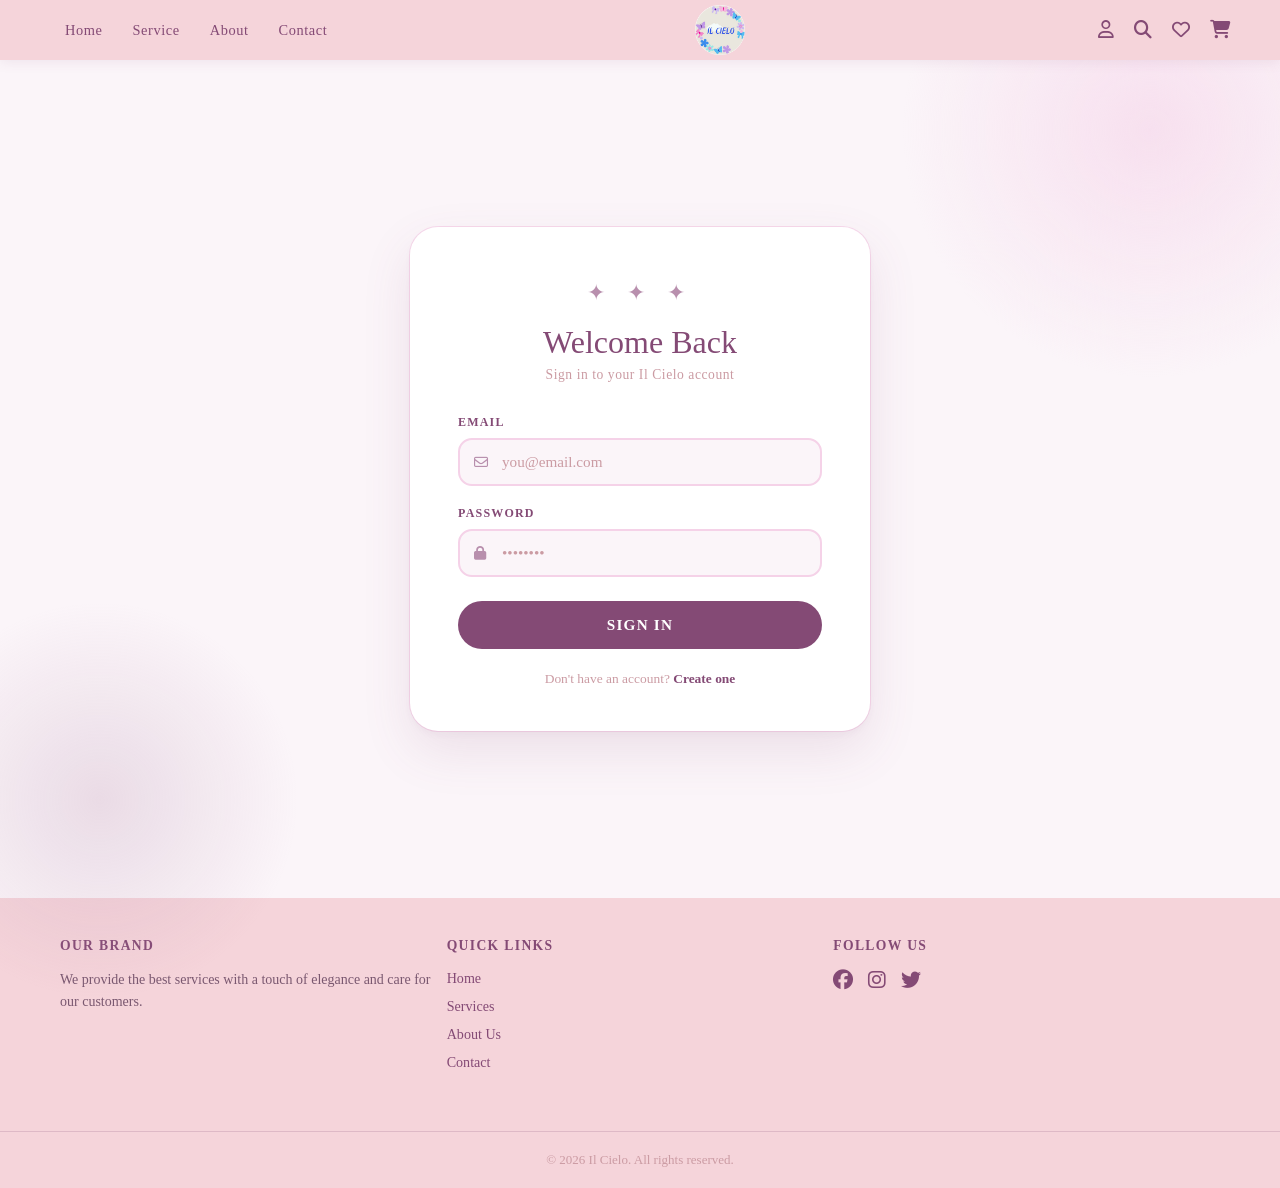
<file: html/auth.html>
<!DOCTYPE html>
<html lang="en">
<head>
  <meta charset="UTF-8">
  <meta name="viewport" content="width=device-width, initial-scale=1.0">
  <title>Il Cielo — Account</title>

  <script defer src="../assets/JS/auth.js"></script>
  <link rel="stylesheet" href="https://cdnjs.cloudflare.com/ajax/libs/font-awesome/6.4.0/css/all.min.css">
  <link href="https://fonts.googleapis.com/css2?family=Cormorant+Garamond:ital,wght@0,300;0,400;0,600;1,300;1,400&family=Jost:wght@300;400;500;600&display=swap" rel="stylesheet">
  <link rel="stylesheet" href="../assets/style/auth.css">
</head>
<body>

  <div class="first_view">
    
  </div>

  <div class="auth-page">

    <!-- LOGIN -->
    <form class="auth-card auth-panel active" id="panel-login" novalidate>
      <div class="auth-ornament">✦ ✦ ✦</div>
      <h2 class="auth-title">Welcome Back</h2>
      <p class="auth-subtitle">Sign in to your Il Cielo account</p>

      <div class="auth-error" id="login-error"></div>
      <div class="auth-success" id="login-success"></div>

      <div class="auth-field">
        <label for="login-email">Email</label>
        <div class="input-wrap">
          <input type="email" id="login-email" name="email" placeholder="you@email.com" autocomplete="email">
          <i class="fa-regular fa-envelope"></i>
        </div>
      </div>

      <div class="auth-field">
        <label for="login-password">Password</label>
        <div class="input-wrap">
          <input type="password" id="login-password" name="password" placeholder="••••••••" autocomplete="current-password">
          <i class="fa-solid fa-lock"></i>
        </div>
      </div>

      <button type="submit" class="auth-btn" id="login-btn">Sign In</button>

      <p class="auth-switch">Don't have an account? <a href="#" id="go-register">Create one</a></p>
    </form>

    <!-- REGISTER -->
    <form class="auth-card auth-panel" id="panel-register" novalidate>
      <div class="auth-ornament">✦ ✦ ✦</div>
      <h2 class="auth-title">Create Account</h2>
      <p class="auth-subtitle">Join the Il Cielo community</p>

      <div class="auth-error" id="register-error"></div>
      <div class="auth-success" id="register-success"></div>

      <div class="auth-field">
        <label for="register-name">Full Name</label>
        <div class="input-wrap">
          <input type="text" id="register-name" name="name" placeholder="Your full name" autocomplete="name">
          <i class="fa-regular fa-user"></i>
        </div>
      </div>

      <div class="auth-field">
        <label for="register-email">Email</label>
        <div class="input-wrap">
          <input type="email" id="register-email" name="email" placeholder="you@email.com" autocomplete="email">
          <i class="fa-regular fa-envelope"></i>
        </div>
      </div>

      <div class="auth-field">
        <label for="register-password">Password</label>
        <div class="input-wrap">
          <input type="password" id="register-password" name="password" placeholder="Min. 6 characters" autocomplete="new-password">
          <i class="fa-solid fa-lock"></i>
        </div>
      </div>

      <div class="auth-field">
        <label for="register-confirm">Confirm Password</label>
        <div class="input-wrap">
          <input type="password" id="register-confirm" name="confirm" placeholder="Repeat your password" autocomplete="new-password">
          <i class="fa-solid fa-lock"></i>
        </div>
      </div>

      <button type="submit" class="auth-btn" id="register-btn">Create Account</button>

      <p class="auth-switch">Already have an account? <a href="#" id="go-login">Sign in</a></p>
    </form>

    <!-- LOGOUT -->
    <div class="auth-card auth-panel" id="panel-logout">
      <div class="logout-avatar"><i class="fa-solid fa-user"></i></div>
      <h2 class="logout-name" id="logout-name"></h2>
      <p class="logout-email" id="logout-email"></p>
      <div class="logout-badge">
        <i class="fa-solid fa-circle-check"></i>
        You're signed in to Il Cielo
      </div>
      <button type="button" class="auth-btn" id="logout-btn">
        <i class="fa-solid fa-arrow-right-from-bracket" style="margin-right:8px"></i>Sign Out
      </button>
      <button type="button" class="auth-btn-outline" id="back-to-home-btn">
        <i class="fa-solid fa-house" style="margin-right:8px"></i>Back to Home
      </button>
    </div>

  </div>

   <footer></footer>
       <script  src="../assets/JS/layout.js"></script>
         <script src="../assets/JS/auth.js"></script>
</body>
</html>
</file>
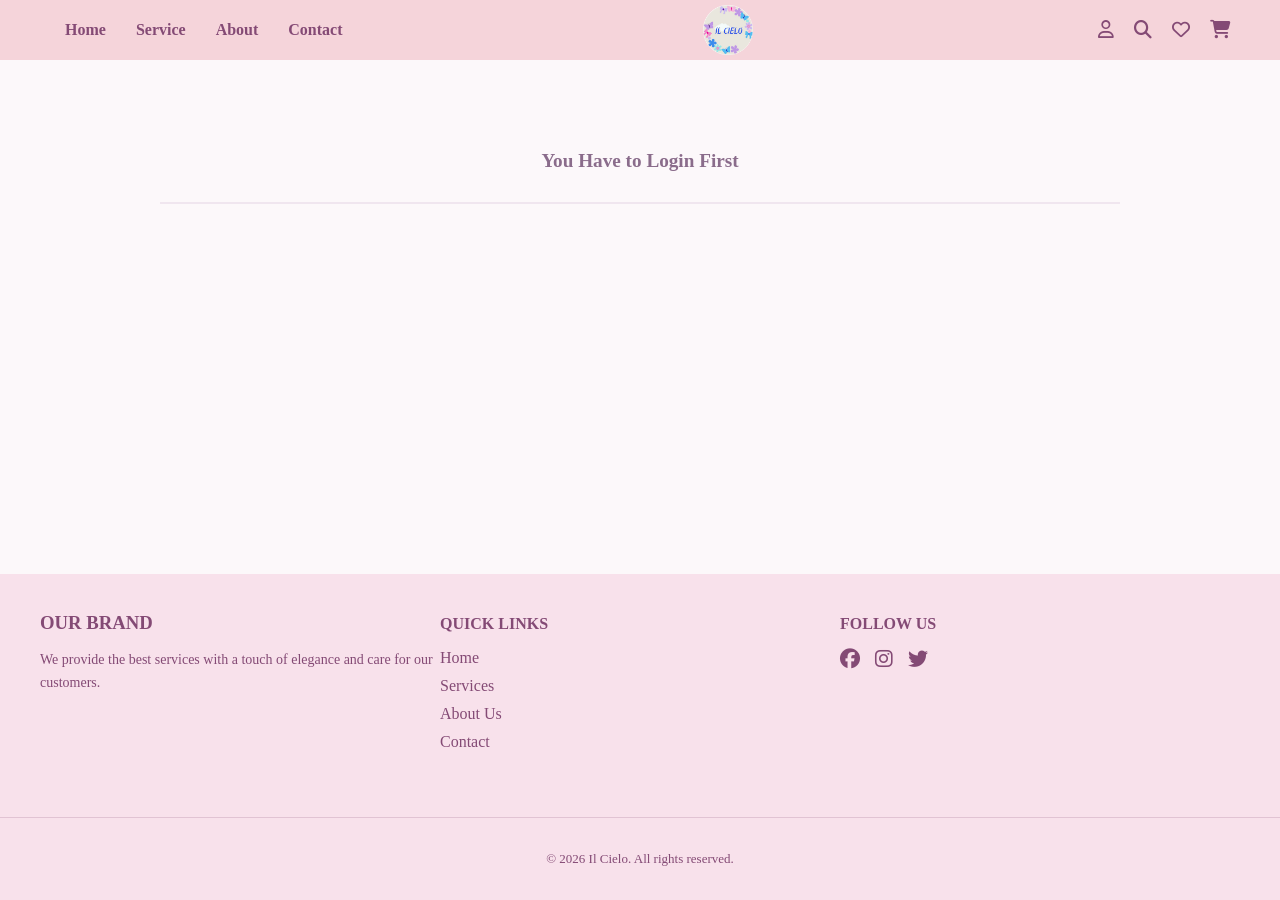
<file: html/cart.html>
<!DOCTYPE html>
<html lang="en">

<head>
    <meta charset="UTF-8">
    <meta name="viewport" content="width=device-width, initial-scale=1.0">
    <title>Il Cielo - Your Cart</title>

    <link rel="stylesheet" href="https://cdnjs.cloudflare.com/ajax/libs/font-awesome/6.4.0/css/all.min.css">
    <link rel="stylesheet" href="../assets/style/style.css">
    <link rel="stylesheet" href="../assets/style/cart.css">

</head>

<body>

    <div class="first_view"></div>

    <main class="cart-wrapper">
        <h2 id="cart_header">Your Shopping Cart</h2>

        <div id="cart-list">
            <p>Your cart is empty</p>
        </div>
        <div id="total-price"></div>
    </main>

    <footer></footer>
    <script src="../assets/JS/details_cart.js"></script>
    <script src="../assets/JS/layout.js"></script>
    <script src="../assets/JS/display_carts.js"></script>

</body>

</html>
</file>
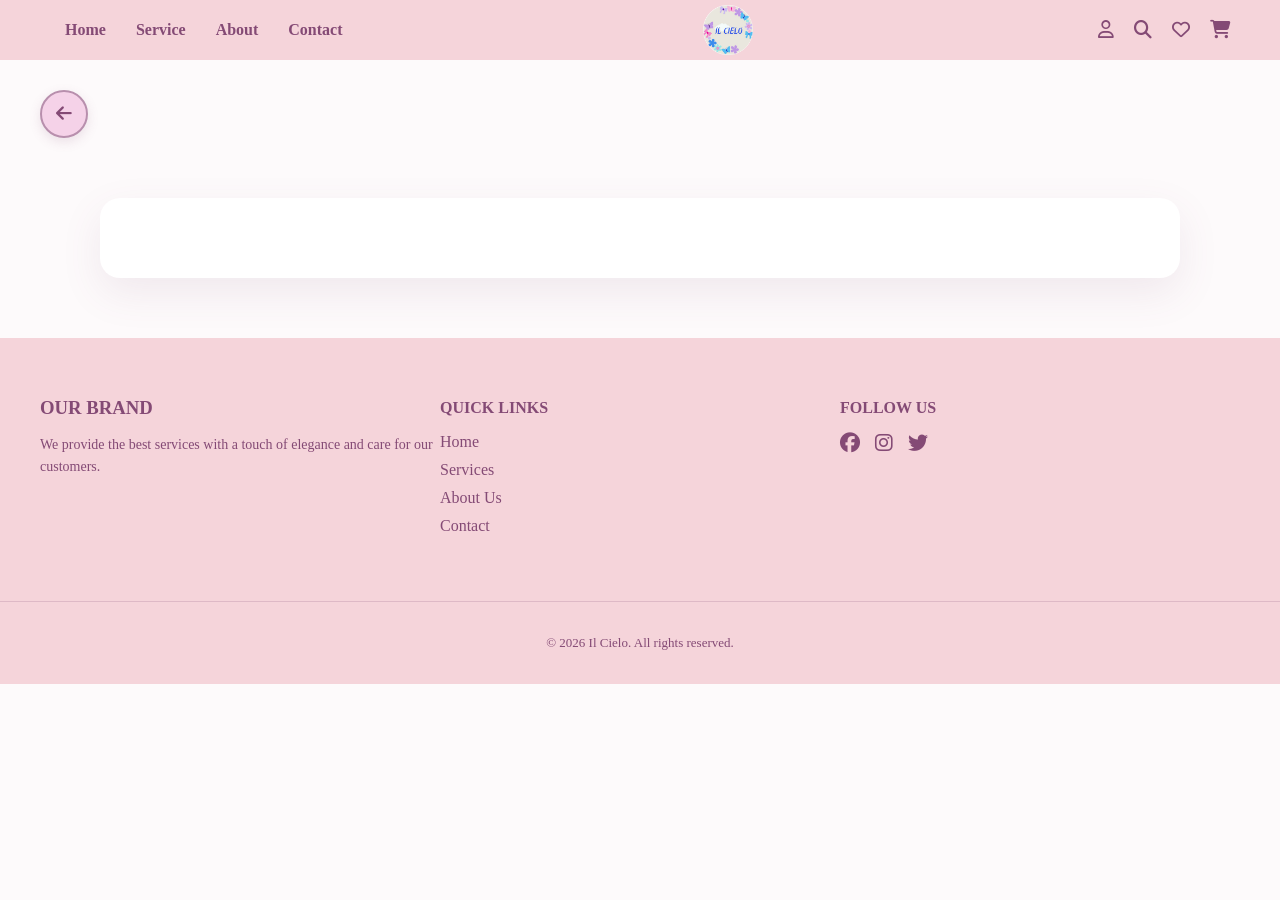
<file: html/details.html>
<!DOCTYPE html>
<html lang="en">
<head>
    <meta charset="UTF-8">
    <meta name="viewport" content="width=device-width, initial-scale=1.0">
    <title>Il Cielo - Product Details</title>

    <link rel="stylesheet" href="https://cdnjs.cloudflare.com/ajax/libs/font-awesome/6.4.0/css/all.min.css">
    <link rel="stylesheet" href="../assets/style/style.css"> <link rel="stylesheet" href="../assets/style/details.css"> </head>
<body>

    <div class="first_view">

    </div>

    <main>
        <div id="wrapper">
            </div>
    </main>
<!-- .................................. -->
   <footer></footer>

    <script src="../assets/JS/details_cart.js"></script>
        <script  src="../assets/JS/layout.js"></script>

</body>
</html>
</file>
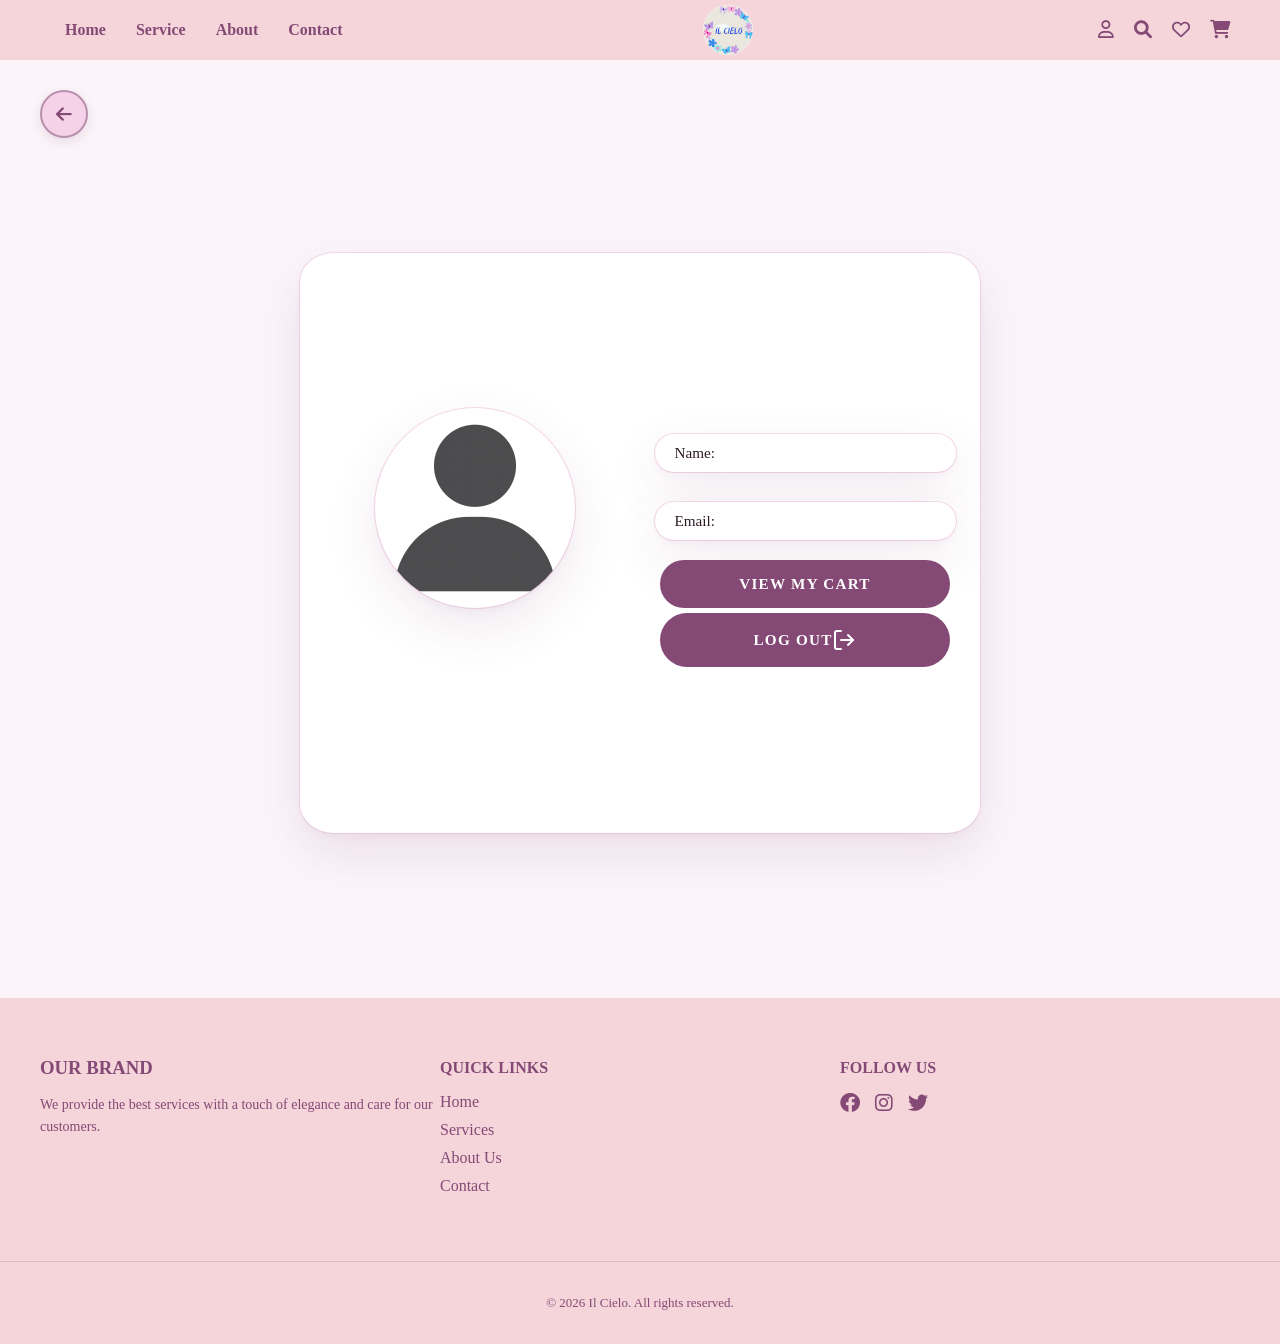
<file: html/profile.html>
<!DOCTYPE html>
<html lang="en">
<head>
    <meta charset="UTF-8">
    <meta name="viewport" content="width=device-width, initial-scale=1.0">
    <title>Profile</title>

    <link rel="stylesheet" href="https://cdnjs.cloudflare.com/ajax/libs/font-awesome/6.0.0-beta3/css/all.min.css">
    <link href="https://fonts.googleapis.com/css2?family=Cormorant+Garamond:ital,wght@0,300;0,400;0,600;1,300;1,400&family=Jost:wght@300;400;500;600&display=swap" rel="stylesheet">
    <link rel="stylesheet" href="../assets/style/style.css">
    <link rel="stylesheet" href="../assets/style/profile.css">
</head>
<body>
    <div class="first_view">
        
    </div>

    <div id="button-container"></div>
    <!--profile page-->
<div id="profile-wrapper">
    <div id="profile-container">
        <div id="profile-img">
            <div class="img"><img src="../assets/images/gray-user-profile-icon.png"></div>
            <p class="info-profile" id="name-profile"></p>
        </div>
        <div id="profile-info">
            <p class="info" id="name"> Name:</p>
            <p class="info" id="email">Email:</p>
            <button type="submit" id="cart">View My Cart</button>
            <button type="submit" id="btn">Log Out<svg xmlns="http://www.w3.org/2000/svg" width="24" height="24" viewBox="0 0 24 24" fill="none" stroke="currentColor" stroke-width="2" stroke-linecap="round" stroke-linejoin="round" class="lucide lucide-log-out-icon lucide-log-out"><path d="m16 17 5-5-5-5"/><path d="M21 12H9"/><path d="M9 21H5a2 2 0 0 1-2-2V5a2 2 0 0 1 2-2h4"/></svg></button>
        </div>
    </div>
</div>
<!--Footer-->
<footer></footer>
<script src="../assets/JS/profile.js"></script>
    <script  src="../assets/JS/layout.js"></script>

</body>
</html>
</file>
<file: assets/style/auth.css>
*, *::before, *::after { box-sizing: border-box; margin: 0; padding: 0; }

:root {
  --rose:       rgb(132, 74, 117);
  --rose-light: rgb(184, 143, 173);
  --petal:      rgb(245, 210, 232);
  --blush:      rgb(245, 212, 218);
  --cream:      rgb(251, 245, 249);
  --coral:      #ff6b81;
  --white:      #ffffff;
  --text-dark:  #2e1a27;
  --text-mid:   #7a5870;
  --text-soft:  #cb9ba3;
}

body {
  font-family: 'Times New Roman', Times, serif;
  background-color: var(--cream);
  min-height: 100vh;
  overflow-x: hidden;
}

/* NAV */
nav {
  display: flex;
  background-color: var(--blush);
  justify-content: space-between;
  align-items: center;
  padding: 0 50px;
  position: sticky;
  top: 0;
  z-index: 100;
  box-shadow: 0 2px 12px rgba(132, 74, 117, 0.1);
}
nav .nav_bar ul { display: flex; list-style: none; }
nav .nav_bar ul li { padding: 10px 15px; }
nav .nav_bar ul li a { text-decoration: none; color: var(--rose); font-weight: 500; font-size: 0.9rem; letter-spacing: 0.04em; transition: color 0.2s; }
nav .nav_bar ul li a:hover { color: var(--coral); }
nav .logo img { width: 50px; display: block; margin: 5px; }
nav .icons { display: flex; gap: 20px; align-items: center; }
nav .icons a { color: var(--rose); text-decoration: none; font-size: 18px; transition: color 0.2s; }
nav .icons a:hover { color: var(--coral); }

/* PAGE */
.auth-page {
  min-height: calc(100vh - 62px);
  display: flex;
  align-items: center;
  justify-content: center;
  padding: 60px 20px;
  position: relative;
}
.auth-page::before {
  content: '';
  position: fixed;
  top: -120px; right: -120px;
  width: 500px; height: 500px;
  background: radial-gradient(circle, rgba(245, 210, 232, 0.6) 0%, transparent 70%);
  border-radius: 50%;
  pointer-events: none;
  z-index: 0;
}
.auth-page::after {
  content: '';
  position: fixed;
  bottom: -100px; left: -100px;
  width: 400px; height: 400px;
  background: radial-gradient(circle, rgba(184, 143, 173, 0.25) 0%, transparent 70%);
  border-radius: 50%;
  pointer-events: none;
  z-index: 0;
}

/* CARD — applied to both form and div */
.auth-card {
  position: relative;
  z-index: 1;
  background: var(--white);
  border-radius: 28px;
  width: 100%;
  max-width: 460px;
  padding: 52px 48px 44px;
  box-shadow:
    0 4px 6px rgba(132, 74, 117, 0.04),
    0 20px 50px rgba(132, 74, 117, 0.12),
    0 0 0 1px rgba(245, 210, 232, 0.8);
  animation: cardIn 0.5s cubic-bezier(0.34, 1.3, 0.64, 1) both;
}
/* reset form-specific browser styles */
form.auth-card {
  border: none;
  outline: none;
}
@keyframes cardIn {
  from { opacity: 0; transform: translateY(28px) scale(0.97); }
  to   { opacity: 1; transform: translateY(0) scale(1); }
}

/* PANELS */
.auth-panel { display: none; }
.auth-panel.active { display: block; animation: panelFade 0.3s ease both; }
@keyframes panelFade {
  from { opacity: 0; transform: translateY(10px); }
  to   { opacity: 1; transform: translateY(0); }
}

/* HEADING */
.auth-ornament { text-align: center; font-size: 1.4rem; color: var(--rose-light); letter-spacing: 8px; margin-bottom: 18px; }
.auth-title { font-family: 'Times New Roman', Times, serif; font-weight: 400; font-size: 2rem; color: var(--rose); text-align: center; margin-bottom: 6px; }
.auth-subtitle { text-align: center; color: var(--text-soft); font-size: 0.85rem; font-weight: 300; margin-bottom: 32px; letter-spacing: 0.04em; }

/* ERROR / SUCCESS */
.auth-error {
  display: none;
  background: #fff0f3;
  border: 1px solid #ffc0cb;
  color: #c0395a;
  border-radius: 10px;
  padding: 10px 16px;
  font-size: 0.83rem;
  margin-bottom: 20px;
  line-height: 1.5;
}

.auth-error.show { display: block; }
.auth-success {
  display: none;
  background: #f0fff4;
  border: 1px solid #b2f0c5;
  color: #2e7d4f;
  border-radius: 10px;
  padding: 10px 16px;
  font-size: 0.83rem;
  margin-bottom: 20px;
  line-height: 1.5;
}
.auth-success.show { display: block; }

/* FIELDS */
.auth-field { margin-bottom: 20px; }
.auth-field label { display: block; font-size: 0.75rem; font-weight: 600; color: var(--rose); margin-bottom: 8px; letter-spacing: 0.1em; text-transform: uppercase; }
.auth-field .input-wrap { position: relative; }
.auth-field .input-wrap i { position: absolute; left: 16px; top: 50%; transform: translateY(-50%); color: var(--rose-light); font-size: 14px; pointer-events: none; transition: color 0.2s; }
.auth-field input {
  width: 100%;
  padding: 13px 16px 13px 42px;
  border: 2px solid var(--petal);
  border-radius: 14px;
  font-family: 'Times New Roman', Times, serif;
  font-size: 0.95rem;
  background: var(--cream);
  color: var(--text-dark);
  outline: none;
  transition: border-color 0.2s, box-shadow 0.2s, background 0.2s;
}
.auth-field input::placeholder { color: var(--text-soft); font-weight: 300; }
.auth-field input:focus { border-color: var(--rose); background: var(--white); box-shadow: 0 0 0 4px rgba(132, 74, 117, 0.08); }
.auth-field .input-wrap:focus-within i { color: var(--rose); }

/* VALIDATION STATES — set by JS */
.auth-field input.valid {
  border-color: #4caf7d;
  background: #f0fff4;
}
.auth-field input.invalid {
  border-color: #e05c7a;
  background: #fff0f3;
}

/* BUTTONS */
.auth-btn {
  width: 100%;
  padding: 15px;
  background: var(--rose);
  color: var(--white);
  border: none;
  border-radius: 50px;
  font-family: 'Times New Roman', Times, serif;
  font-size: 0.95rem;
  font-weight: 600;
  letter-spacing: 0.08em;
  text-transform: uppercase;
  cursor: pointer;
  transition: background 0.25s, box-shadow 0.25s, transform 0.15s;
  margin-top: 4px;
}
.auth-btn:hover { background: var(--coral); box-shadow: 0 8px 24px rgba(255, 107, 129, 0.35); transform: translateY(-2px); }
.auth-btn:active { transform: translateY(0); }

.auth-btn-outline {
  width: 100%;
  padding: 14px;
  background: transparent;
  color: var(--rose);
  border: 2px solid var(--petal);
  border-radius: 50px;
  font-family: 'Times New Roman', Times, serif;
  font-size: 0.95rem;
  font-weight: 600;
  letter-spacing: 0.06em;
  text-transform: uppercase;
  cursor: pointer;
  transition: all 0.25s;
  margin-top: 12px;
}
.auth-btn-outline:hover { border-color: var(--coral); color: var(--coral); }

/* SWITCH LINK */
.auth-switch { text-align: center; font-size: 0.84rem; color: var(--text-soft); margin-top: 22px; font-weight: 300; }
.auth-switch a { color: var(--rose); text-decoration: none; font-weight: 600; transition: color 0.2s; }
.auth-switch a:hover { color: var(--coral); text-decoration: underline; }

/* LOGOUT PANEL */
.logout-avatar { width: 80px; height: 80px; background: var(--petal); border-radius: 50%; display: flex; align-items: center; justify-content: center; margin: 0 auto 20px; font-size: 2rem; color: var(--rose); border: 3px solid var(--rose-light); }
.logout-name { font-family: 'Times New Roman', Times, serif; font-size: 1.5rem; color: var(--rose); text-align: center; margin-bottom: 4px; }
.logout-email { text-align: center; color: var(--text-soft); font-size: 0.83rem; margin-bottom: 32px; }
.logout-badge { display: flex; align-items: center; justify-content: center; gap: 8px; background: var(--petal); border-radius: 50px; padding: 10px 20px; color: var(--rose); font-size: 0.82rem; font-weight: 500; margin-bottom: 28px; letter-spacing: 0.04em; }
.logout-badge i { font-size: 13px; }

/* FOOTER */
footer { background-color: var(--blush); color: var(--rose); padding: 40px 0 20px; font-family: 'Times New Roman', Times, serif; }
.footer_container { display: flex; justify-content: space-around; flex-wrap: wrap; max-width: 1200px; margin: 0 auto; padding: 0 20px; }
.footer_section { flex: 1; min-width: 250px; margin-bottom: 20px; }
.footer_section h3, .footer_section h4 { margin-bottom: 15px; text-transform: uppercase; font-size: 0.85rem; letter-spacing: 0.1em; }
.footer_section p { font-size: 14px; line-height: 1.6; color: var(--text-mid); }
.footer_section ul { list-style: none; padding: 0; }
.footer_section ul li { margin-bottom: 10px; }
.footer_section ul li a { text-decoration: none; color: var(--rose); font-size: 0.88rem; transition: 0.3s; }
.footer_section ul li a:hover { padding-left: 10px; color: var(--coral); }
.social_icons { display: flex; gap: 15px; }
.social_icons a { font-size: 20px; color: var(--rose); transition: transform 0.3s, color 0.3s; }
.social_icons a:hover { transform: translateY(-5px); color: var(--coral); }
.footer_bottom { text-align: center; border-top: 1px solid rgba(132, 74, 117, 0.2); margin-top: 30px; padding-top: 20px; font-size: 13px; color: var(--text-soft); }

/* RESPONSIVE */
@media (max-width: 520px) {
  nav { padding: 0 20px; }
  .auth-card { padding: 38px 28px 34px; }
  .auth-title { font-size: 1.7rem; }
}
@media (max-width: 380px) {
  .auth-card { padding: 30px 20px 28px; border-radius: 20px; }
}
</file>
<file: assets/style/style.css>
body {
    overflow-x: hidden;
    background-color: rgb(251, 245, 249);
    margin: 0px;
}

@keyframes smoothing {
    0% {
        opacity: 0;
        visibility: visible;
    }

    50% {
        opacity: 1;
        visibility: visible;
    }
}

.smooth {
    animation: smoothing 1s ease-in-out;
}

/* Navigation */
.first_view nav {
    display: flex;
    background-color: rgb(245, 212, 218);
    justify-content: space-between;
    align-items: center;
    padding: 0 50px;
    position: sticky;
    top: 0px;
    z-index: 1000;
}

nav .nav_bar ul {
    display: flex;
    list-style: none;
    margin: 0;
    padding: 0;
}

nav .nav_bar ul li {
    padding: 10px 15px;
}

nav .nav_bar ul li a {
    text-decoration: none;
    color: rgb(132, 74, 117);
    font-weight: bold;
}

nav .logo img {
    width: 50px;
    display: block;
    margin: 5px;
}

nav .icons {
    display: flex;
    gap: 20px;
    align-items: center;
}

nav .icons a {
    color: rgb(132, 74, 117);
    text-decoration: none;
    font-size: 18px;
}

nav .nav_bar ul li a:hover,
nav .icons a:hover {
    color: #ff6b81;
}

/* Background Picture Section */
.first_view .background_pic {
    background-image: url(../images/2341dd9b6e21d02607aa02c9a667e14d.jpg);
    background-size: cover;
    background-repeat: no-repeat;
    background-position: center;
    text-align: center;
    height: 200px;
}

.first_view .background_pic h1,
.first_view .background_pic p {
    margin: 0px;
    color: white;
    text-shadow: 2px 2px rgb(232, 133, 150);
    text-align: center;
}

.first_view .background_pic h1 {
    padding-top: 45px;
    font-size: 40px;
}

.first_view .background_pic p {
    padding-bottom: 30px;
    padding-top: 20px;
    font-size: 20px;
}

/* Categories Section */
.categories {
    display: flex;
    flex-wrap: wrap;
    justify-content: center;
    gap: 20px;
    max-width: 1200px;
    margin: 40px auto;
    padding: 20px;
}

.categories button {
    background: none;
    border: none;
    outline: none;
    cursor: pointer;
    width: calc(100% / 6 - 25px);
    min-width: 120px;
    display: flex;
    flex-direction: column;
    align-items: center;
    transition: transform 0.3s ease;
}

.categories button:hover {
    transform: scale(1.1);
}

.categories button img {
    width: 120px;
    height: 120px;
    object-fit: cover;
    border-radius: 50%;
    border: 2px solid rgb(184, 143, 173);
    margin-bottom: 10px;
}

.categories button span {
    color: rgb(132, 74, 117);
    font-size: 14px;
    font-weight: 600;
    text-align: center;
    font-family: 'Times New Roman', Times, serif;
}

h2 {
    text-align: center;
    color: rgb(132, 74, 117);
}

/* Hero Section / Products Grid */
.hero {
    max-width: 100%;
    height: auto;
    display: flex;
    flex-wrap: wrap;
    justify-content: center;
    padding: 20px;
    gap: 15px;
}

.hero .hero_content {
    height: auto;
    width: 20%;
    min-width: 200px;
    background-color: white;
    border-radius: 10px;
    border: 2px solid rgb(247, 219, 240);
    text-align: center;
    transition: all 0.3s ease;
    padding-bottom: 15px;
}

.hero .hero_content img {
    width: 100%;
    height: 250px;
    object-fit: cover;
    border-top-left-radius: 10px;
    border-top-right-radius: 10px;
}

.product_name p,
.hero .hero_content .price h3 {
    color: rgb(132, 74, 117);
    margin: 10px 0;
}

.btn button,
#cart_btn, #remove_btn,
#go_home_cart  {
    background-color: rgb(245, 210, 232);
    border: none;
    border-radius: 5px;
    padding: 8px 15px;
    color: rgb(132, 74, 117);
    cursor: pointer;
    font-weight: bold;
    font-family:'Times New Roman', Times, serif;
}
.container{
  text-align: center;
}
#cart_btn, #remove_btn{
    font-size: x-large;
}

#cart_btn:hover { background-color:  rgb(239, 170, 214); }
#remove_btn:hover { background-color:rgb(239, 170, 214); }

/* Footer Section */
footer {
    background-color: rgb(245, 212, 218);
    color: rgb(132, 74, 117);
    padding: 40px 0 20px 0;
    margin-top: 50px;
}

.footer_container {
    display: flex;
    justify-content: space-around;
    flex-wrap: wrap;
    max-width: 1200px;
    margin: 0 auto;
    padding: 0 20px;
}

.footer_section {
    flex: 1;
    min-width: 250px;
    margin-bottom: 20px;
}

.footer_section h3,
.footer_section h4 {
    margin-bottom: 15px;
    text-transform: uppercase;
}

.footer_section p {
    font-size: 14px;
    line-height: 1.6;
}

.footer_section ul {
    list-style: none;
    padding: 0;
}

.footer_section ul li {
    margin-bottom: 10px;
}

.footer_section ul li a {
    text-decoration: none;
    color: rgb(132, 74, 117);
    transition: 0.3s;
}

.footer_section ul li a:hover {
    padding-left: 10px;
    color: #ff6b81;
}

.social_icons {
    display: flex;
    gap: 15px;
}

.social_icons a {
    font-size: 20px;
    color: rgb(132, 74, 117);
    transition: transform 0.3s;
}

.social_icons a:hover {
    transform: translateY(-5px);
    color: #ff6b81;
}

.footer_bottom {
    text-align: center;
    border-top: 1px solid rgba(132, 74, 117, 0.2);
    margin-top: 30px;
    padding-top: 20px;
    font-size: 13px;
}

/* Media Queries for Responsiveness */

/* Laptop / Small Desktop (up to 1024px) */
@media (max-width: 1024px) {
    .hero .hero_content {
        width: 30%;
    }

    .categories button {
        width: calc(100% / 4 - 20px);
    }

    .categories img {
        display: none;
    }
}

/* Tablet (up to 768px) */
@media (max-width: 768px) {
    .first_view nav {
        padding: 0 20px;
    }

    .nav_bar ul li {
        padding: 10px 8px;
        font-size: 14px;
    }

    .hero .hero_content {
        width: 45%;
    }

    .categories button {
        width: calc(100% / 3 - 20px);
    }

    .first_view .background_pic h1 {
        font-size: 30px;
    }
}

/* Phone (up to 480px) */
@media (max-width: 480px) {
    .first_view nav {
        flex-direction: column;
        padding: 10px;
    }

    .nav_bar ul {
        margin-top: 10px;
    }

    .hero .hero_content {
        width: 90%;
    }

    .categories button {
        width: calc(100% / 2 - 15px);
    }

    .footer_section {
        text-align: center;
        min-width: 100%;
    }

    .social_icons {
        justify-content: center;
    }
}
</file>
<file: assets/style/cart.css>
body {
    display: flex;
    flex-direction: column;
    min-height: 100vh;
    margin: 0;
    font-family: 'Times New Roman', Times, serif;
    background-color: #fcf8fa;
}

.cart-wrapper {
    flex: 1;
    max-width: 1000px;
    margin: 40px auto;
    padding: 0 20px;
    width: 100%;
    box-sizing: border-box;
}

.cart-wrapper h2 {
    text-align: center;
    color: #8a6c8b;
    font-size: 2.2rem;
    margin-bottom: 30px;
}

.cart-item {
    display: flex;
    align-items: center;
    gap: 20px;
    padding: 20px;
    border-bottom: 1px solid #e1dbe1;
    background-color: #fff;
}

.cart-item img {
    border-radius: 10px;
    object-fit: cover;
    border: 1px solid #f0e6ef;
    width: 80px;
    height: 80px;
}

.cart-item span {
    color: rgb(132, 74, 117);
    font-size: 1.1rem;
}

.cart-item span:nth-of-type(1) {
    flex-grow: 1;
    font-weight: bold;
    color: #5a4a5b;
}

.cart-item span:nth-of-type(2),
.cart-item span:nth-of-type(3) {
    min-width: 100px;
    text-align: right;
}

#total-price {
    display: block;
    text-align: right;
    margin-top: 30px;
    padding: 20px;
    color: #844a75;
    font-size: 1.5rem;
    font-weight: bold;
    border-top: 2px solid #f0e6ef;
}

#cart-list p {
    color: #8a6c8b;
    text-align: center;
    font-size: 1.2rem;
    margin-top: 50px;
}

footer {
    width: 100%;
    background-color: #f8e1eb;
    padding: 20px 0;
    margin-top: auto;
}

#go_shopping #go_home_cart {
    text-align: center;
}
</file>
<file: assets/style/details.css>
body {
    background-color: #fdfafb; 
    margin: 0;
    padding: 0;
    font-family: 'Times New Roman', Times, serif;
}

#wrapper {
    max-width: 1000px;
    margin: 60px auto;
    display: flex;
    flex-wrap: wrap; 
    align-items: center; 
    justify-content: center;
    gap: 50px;
    padding: 40px;
    background-color: white;
    box-shadow: 0 15px 40px rgba(132, 74, 117, 0.1); 
    border-radius: 20px;
}

.img {
    flex: 1;
    min-width: 300px;
    max-width: 500px;
    border-radius: 15px;
    overflow: hidden; 
}

.img img {
    width: 100%;
    height: auto;
    display: block;
    transition: transform 0.5s ease;
}

.img img:hover {
    transform: scale(1.05); 
}

.details {
    flex: 1;
    min-width: 300px;
}

.details strong {
    font-size: 0.9rem;
    text-transform: uppercase;
    letter-spacing: 2px;
    color: #cb9ba3; 
    display: block;
    margin-bottom: 10px;
}

.details .head {
    font-size: 1.6rem;
    margin-bottom: 15px;
    color: rgb(132, 74, 117); 
    font-weight: bold;
}

.details p:nth-child(3) {
    font-size: 1.4rem;
    font-weight: bold;
    color: #333;
    margin: 20px 0;
}

.add-btn {
    background-color: rgb(132, 74, 117);
    color: white;
    border: none;
    padding: 15px 35px;
    border-radius: 30px;
    font-size: 1rem;
    cursor: pointer;
    transition: 0.3s;
    margin-top: 20px;
}

.add-btn:hover {
    background-color: #ff6b81;
    box-shadow: 0 5px 15px rgba(255, 107, 129, 0.4);
}

@media (max-width: 1024px) {
    #wrapper {
        max-width: 90%;
        gap: 30px;
    }
}


@media (max-width: 768px) {
    #wrapper {
        margin: 30px auto;
        padding: 25px;
        gap: 20px;
    }
    
    .details .head {
        font-size: 1.4rem;
    }
    
    .img {
        max-width: 400px;
    }
}


@media (max-width: 480px) {
    #wrapper {
        margin: 20px 15px;
        padding: 20px;
        flex-direction: column;
        text-align: center;
    }

    .img {
        min-width: 100%;
    }

    .details {
        min-width: 100%;
    }

    .details .head {
        font-size: 1.2rem;
    }

    .add-btn {
        width: 100%;
        padding: 12px 20px;
    }
}

.back-btn {
    display: flex;
    align-items: center;
    justify-content: center;
    width: 48px;
    height: 48px;
    background-color: rgb(245, 210, 232);
    border: 2px solid rgb(184, 143, 173);
    border-radius: 50%;
    color: rgb(132, 74, 117);
    font-size: 18px;
    cursor: pointer;
    margin: 30px 0 0 40px;
    transition: all 0.3s ease;
    box-shadow: 0 4px 12px rgba(132, 74, 117, 0.15);
}

.back-btn:hover {
    background-color: rgb(132, 74, 117);
    color: white;
    transform: translateX(-4px);
    box-shadow: 0 6px 18px rgba(132, 74, 117, 0.3);
}

@media (max-width: 480px) {
    .back-btn {
        margin: 20px 0 0 20px;
    }
}
</file>
<file: assets/style/profile.css>
body {
    overflow-x: hidden;
    background-color: rgb(251, 245, 249);
    margin: 0px;
}

@keyframes smoothing {
    0% {
        opacity: 0;
        visibility: visible;
    }

    50% {
        opacity: 1;
        visibility: visible;
    }
}

.smooth {
    animation: smoothing 1s ease-in-out;
}

/* Navigation */
.first_view nav {
    display: flex;
    background-color: rgb(245, 212, 218);
    justify-content: space-between;
    align-items: center;
    padding: 0 50px;
    position: sticky;
    top: 0px;
    z-index: 1000;
}

nav .nav_bar ul {
    display: flex;
    list-style: none;
    margin: 0;
    padding: 0;
}

nav .nav_bar ul li {
    padding: 10px 15px;
}

nav .nav_bar ul li a {
    text-decoration: none;
    color: rgb(132, 74, 117);
    font-weight: bold;
}

nav .logo img {
    width: 50px;
    display: block;
    margin: 5px;
}

nav .icons {
    display: flex;
    gap: 20px;
    align-items: center;
}

nav .icons a {
    color: rgb(132, 74, 117);
    text-decoration: none;
    font-size: 18px;
}

nav .nav_bar ul li a:hover,
nav .icons a:hover {
    color: #ff6b81;
}

/*profile page*/
#profile-wrapper{
    display: flex;
    justify-content:center;
    align-items:center;
    max-width: 100%;
  
    height: 90vh;
}
#profile-container{
    background-color: white;
    padding: 20px;
    display: flex;
    flex-direction: row;
    justify-content: space-around;
    align-items: center;
    gap: 20px;
    width: 50%;
    height: 60vh;
    box-shadow:
    0 4px 6px rgba(132, 74, 117, 0.04),
    0 20px 50px rgba(132, 74, 117, 0.12),
    0 0 0 1px rgba(245, 210, 232, 0.8);
    border-radius: 5%;
    overflow: hidden;
}
#profile-info{
    width: 50%;
    height: 100%;
    display: flex;
    flex-direction: column;
    justify-content: center;
    align-items: center;
    padding: 10px;
    border-radius: 5%;

}
#profile-img{
   
    width: 50%;
    height: 100%;
    display: flex;
    flex-direction: column;
    justify-content: center;
    align-items: center;
    border-radius: 5%;
    padding: 10px;
}
.img{
    width: 200px;
    height: 200px; 
    background-color: rgb(255, 255, 255);
    border-radius: 50%; 
    overflow: hidden; 
    box-shadow:
    0 4px 6px rgba(132, 74, 117, 0.04),
    0 20px 50px rgba(132, 74, 117, 0.12),
    0 0 0 1px rgba(245, 210, 232, 0.8);
}
img{
    width: 100%;
    height: 100%;
}
.info-profile{
    padding:  10px 20px;
    height: 20px;
    width: 90%;
    font-family:  'Times New Roman', Times, serif;
    color: #2e1a27;
    font-size: 0.95rem;
    text-align: center;
}
.info {
  padding:  10px 20px;
  height: 20px;
  background-color: rgb(255, 255, 255);
  width: 90%;
  height: auto;
  font-family:  'Times New Roman', Times, serif;
  color: #2e1a27;
  font-size: 0.95rem;
  overflow: hidden; 
  border-radius:50px ;
  box-shadow:
  0 4px 6px rgba(132, 74, 117, 0.04),
  0 20px 50px rgba(132, 74, 117, 0.12),
  0 0 0 1px rgba(245, 210, 232, 0.8);
}
a{
    text-decoration: none;
    font-family:  'Times New Roman', Times, serif;
    color: #2e1a27;
    
}
#btn , #cart{
        width: 100%;
        padding: 15px;
        background: rgb(132, 74, 117);
        color:  #ffffff;
        border: none;
        border-radius: 50px;
        font-family: 'Times New Roman', Times, serif;
        font-size: 0.95rem;
        font-weight: 600;
        letter-spacing: 0.08em;
        text-transform: uppercase;
        cursor: pointer;
        transition: background 0.25s, box-shadow 0.25s, transform 0.15s;
        margin-top: 5px;
        display: flex;
        justify-content: center;
        align-items: center;
}
#btn:hover ,#cart:hover { background-color:  #ff6b81;;
     box-shadow: 0 8px 24px rgba(255, 107, 129, 0.35);
      transform: translateY(-2px); }
#btn:active ,#cart:active { transform: translateY(0); }
.back-btn {
    display: flex;
    align-items: center;
    justify-content: center;
    width: 48px;
    height: 48px;
    background-color: rgb(245, 210, 232);
    border: 2px solid rgb(184, 143, 173);
    border-radius: 50%;
    color: rgb(132, 74, 117);
    font-size: 18px;
    cursor: pointer;
    margin: 30px 0 0 40px;
    transition: all 0.3s ease;
    box-shadow: 0 4px 12px rgba(132, 74, 117, 0.15);
}

.back-btn:hover {
    background-color: rgb(132, 74, 117);
    color: white;
    transform: translateX(-4px);
    box-shadow: 0 6px 18px rgba(132, 74, 117, 0.3);
}
@media(max-width:900px){
    #profile-container{
        display: flex;
        flex-direction: column;
        height: auto;
    }
    .info-profile,#profile-info , #btn , #cart{
        width: 100%;
    }
    
}
</file>
